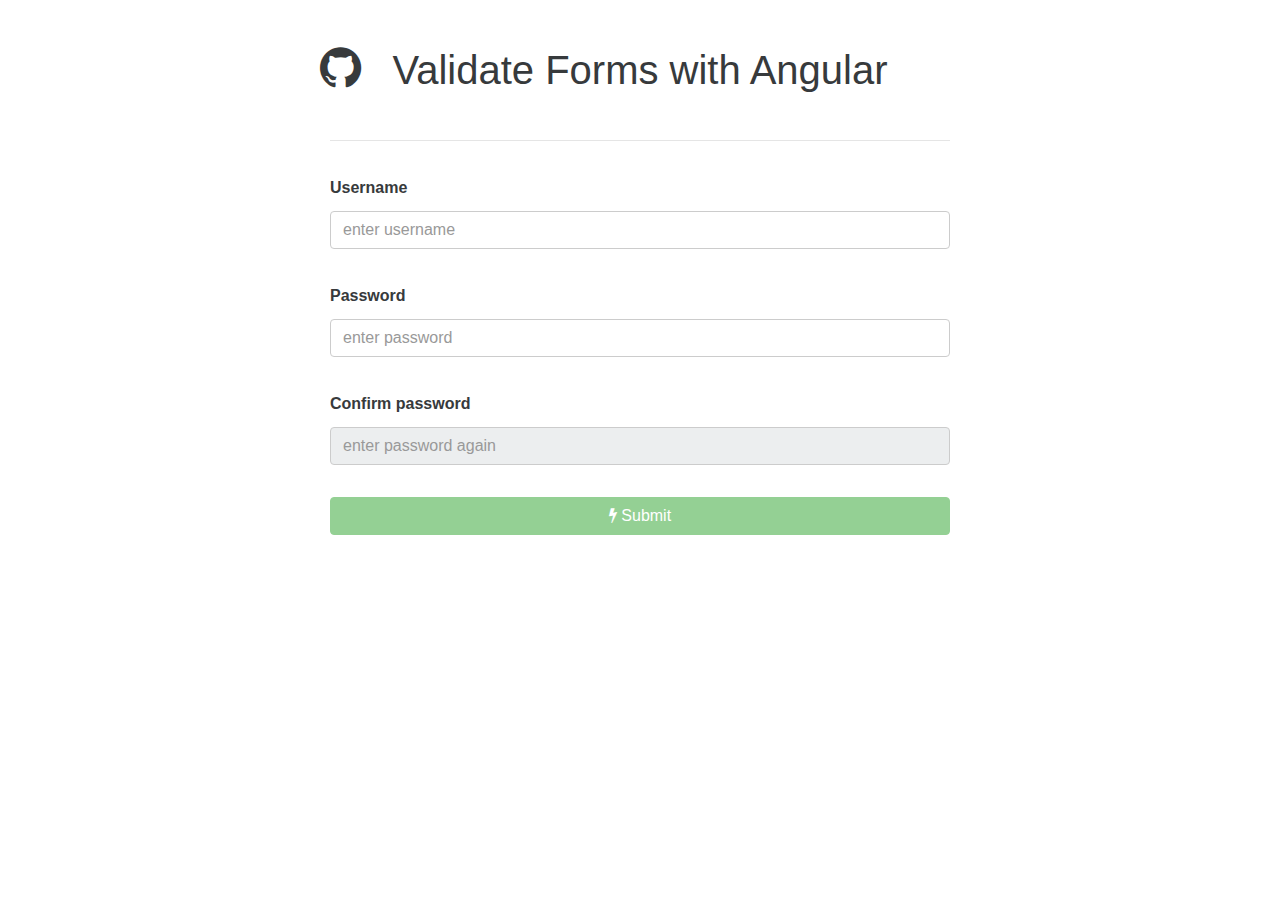
<file: index.html>
<!DOCTYPE html>
<html lang="en">

<head>
    <meta charset="UTF-8">
    <title>AngularJS - Form</title>
    <link rel="stylesheet" href="lib/css/bootstrap.css">
    <link rel="stylesheet" href="lib/css/font-awesome.css">
    <link rel="stylesheet" href="css/app.css">
</head>

<body ng-app="myApp">
    <div class="form-wrap container" ng-controller="formController">
        <h1 class="m-y-3" ng-bind="title"></h1>
        <a href="https://github.com/TransformGit"><span class="fa fa-github fa-3x"></span></a>
        <hr>
        <form action="https://github.com/TransformGit/Angular-TodoList" class="form-horizontal" name="subform" ng-submit="submitForm()">
            <div class="form-group result" ng-if="subform.$valid" ng-bind="success"></div>
            <div class="form-group" ng-class="{success: subform.username.$valid}">
                <label>Username</label>
                <input type="text" name="username" class="form-control" placeholder="enter username" ng-class="{error: subform.username.$invalid &&
                subform.username.$touched, success: subform.username.$valid &&
                subform.username.$touched}" ng-model="userdata.username" ng-minlength="6" ng-maxlength="12" ng-pattern="/^[A-Za-z][A-Za-z0-9_]{0,12}$/" required>
                <p class="text-danger" ng-if="subform.username.$error.required && subform.username.$touched" ng-bind="usrnull"></p>
                <p class="text-danger" ng-if="(subform.username.$error.minlength || subform.username.$error.maxlength) && subform.username.$touched" ng-bind="usrlengtherror"></p>
                <p class="text-danger" ng-if="subform.username.$error.pattern && subform.username.$touched" ng-bind="usrpattern"></p>
                <span class="fa fa-check right" ng-if="subform.username.$valid"></span>
            </div>
            <div class="form-group" ng-class="{success: subform.password.$valid}">
                <label>Password</label>
                <input type="password" name="password" class="form-control" placeholder="enter password" 
                ng-class="{error: subform.password.$invalid &&
                subform.password.$touched, success: subform.password.$valid &&
                subform.password.$touched}"
                ng-model="userdata.password" ng-minlength="6" ng-maxlength="12" required>
                <p class="text-danger" ng-if="subform.password.$error.required && subform.password.$touched" ng-bind="passnull"></p>
                <p class="text-danger" ng-if="(subform.password.$error.minlength || subform.password.$error.maxlength) && subform.password.$touched" ng-bind="passlengtherror"></p>
                <span class="fa fa-check right" ng-if="subform.password.$valid"></span>
            </div>
            <div class="form-group" ng-class="{success: subform.password2.$valid}">
                <label>Confirm password</label>
                <input type="password" name="password2" class="form-control" placeholder="enter password again" 
                ng-class="{error: subform.password2.$invalid &&
                subform.password2.$touched, success: subform.password2.$valid &&
                subform.password2.$touched}"
                ng-disabled="subform.password.$invalid"
                ng-model="userdata.password2" compare="userdata.password" required>
                <p class="text-danger" ng-if="subform.password2.$error.compare && subform.password2.$touched" ng-bind="pass2error"></p>
                <span class="fa fa-check right" ng-if="subform.password2.$valid"></span>
            </div>
            <div class="form-group">
                <button type="submit" class="btn btn-success col-sm-12" ng-disabled="subform.$invalid">
                <span class="fa fa-bolt"></span> Submit</button>
            </div>
        </form>
    </div>
    <script src="lib/angular.js"></script>
    <script src="js/app.js"></script>
</body>

</html>
</file>
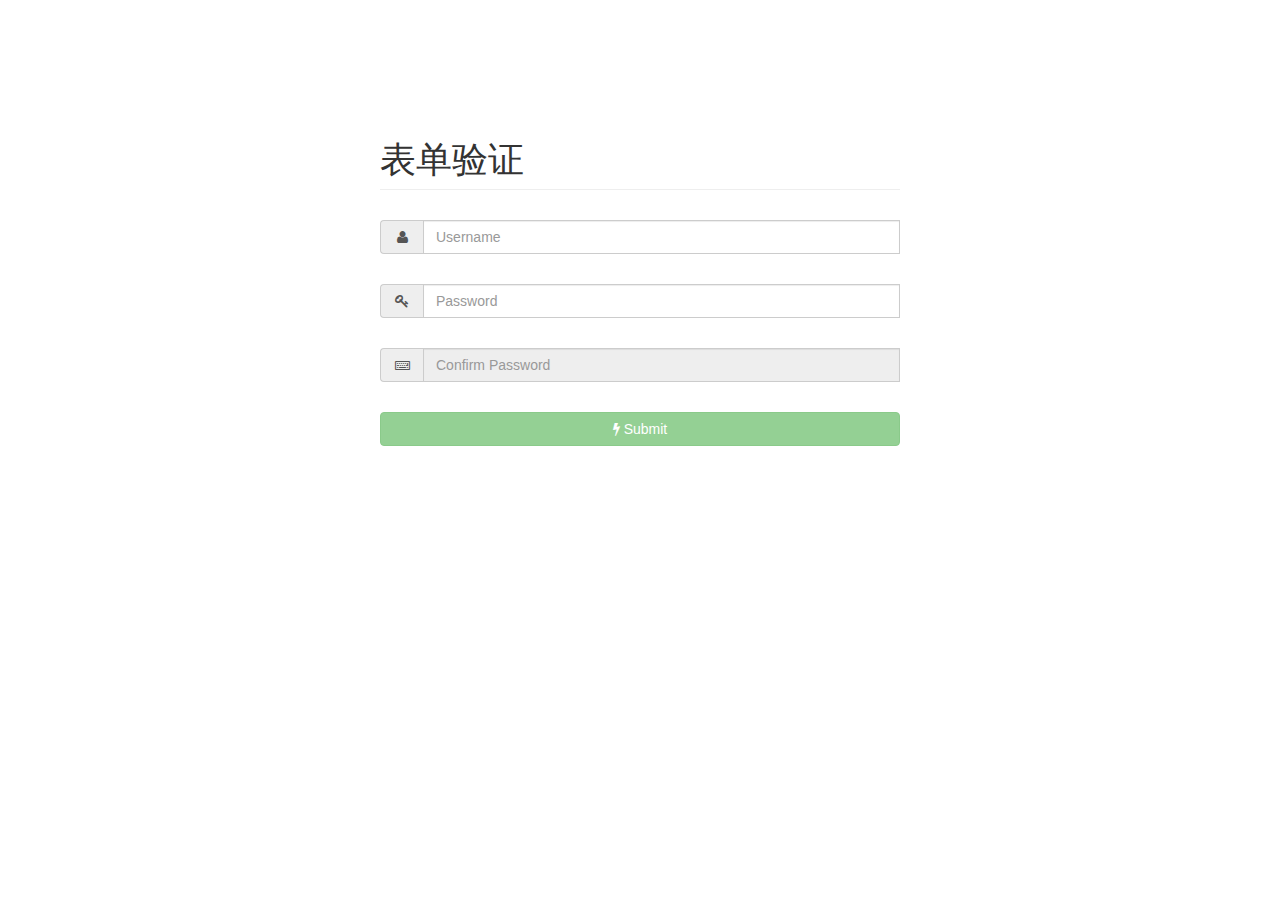
<file: jquery-form/index.html>
<!DOCTYPE html>
<html lang="en">

<head>
    <meta charset="UTF-8">
    <title>表单验证</title>
    <link href="css/bootstrap.min.css" rel="stylesheet">
    <link href="css/font-awesome.min.css" rel="stylesheet">
    <link rel="stylesheet" href="css/style.css">
</head>

<body>
    <div class="form-wrap container">
        <h1 class="page-header">表单验证</h1>
        <form action="/user/signup" name="regForm">
            <div class="input-group">
                <span class="input-group-addon">
                    <i class="fa fa-user fa-fw"></i>
                </span>
                <input type="text" id="name" name="user[username]" class="form-control" placeholder="Username" required>
                <span class="fa fa-check right"></span>
            </div>
            <p class="alert alert-warning">
                <i class="fa fa-warning"></i>&nbsp; &nbsp;以字母开头，且只能包含字母、数字、下划线，5-12位之间
            </p>
            <p class="alert alert-warning alert-exist">
                <i class="fa fa-warning"></i>&nbsp; &nbsp;用户名已被占用！
            </p>
            <div class="input-group">
                <span class="input-group-addon">
                    <i class="fa fa-key fa-fw"></i>
                </span>
                <input type="password" id="passwd" name="user[password]" class="form-control" placeholder="Password" required>
                <span class="fa fa-check right"></span>
            </div>
            <p class="alert alert-warning">
                <i class="fa fa-warning"></i>&nbsp;&nbsp;密码长度应在6-12位之间
            </p>
            <div class="input-group">
                <span class="input-group-addon">
                    <i class="fa fa-keyboard-o fa-fw"></i>
                </span>
                <input type="password" id="passwd2" name="password2" class="form-control passwd2" placeholder="Confirm Password" required disabled="true">
                <span class="fa fa-check right"></span>
            </div>
            <p class="alert alert-warning">
                <i class="fa fa-warning"></i>&nbsp;&nbsp;两次密码输入不一致
            </p>
            <div class="form-group">
                <button type="submit" id="submit" class="btn btn-success col-sm-12" disabled="true">
                    <span class="fa fa-bolt"></span> Submit
                </button>
            </div>
        </form>
    </div>
    <script src="js/jquery.min.js"></script>
    <script src="js/form.js"></script>
</body>

</html>
</file>
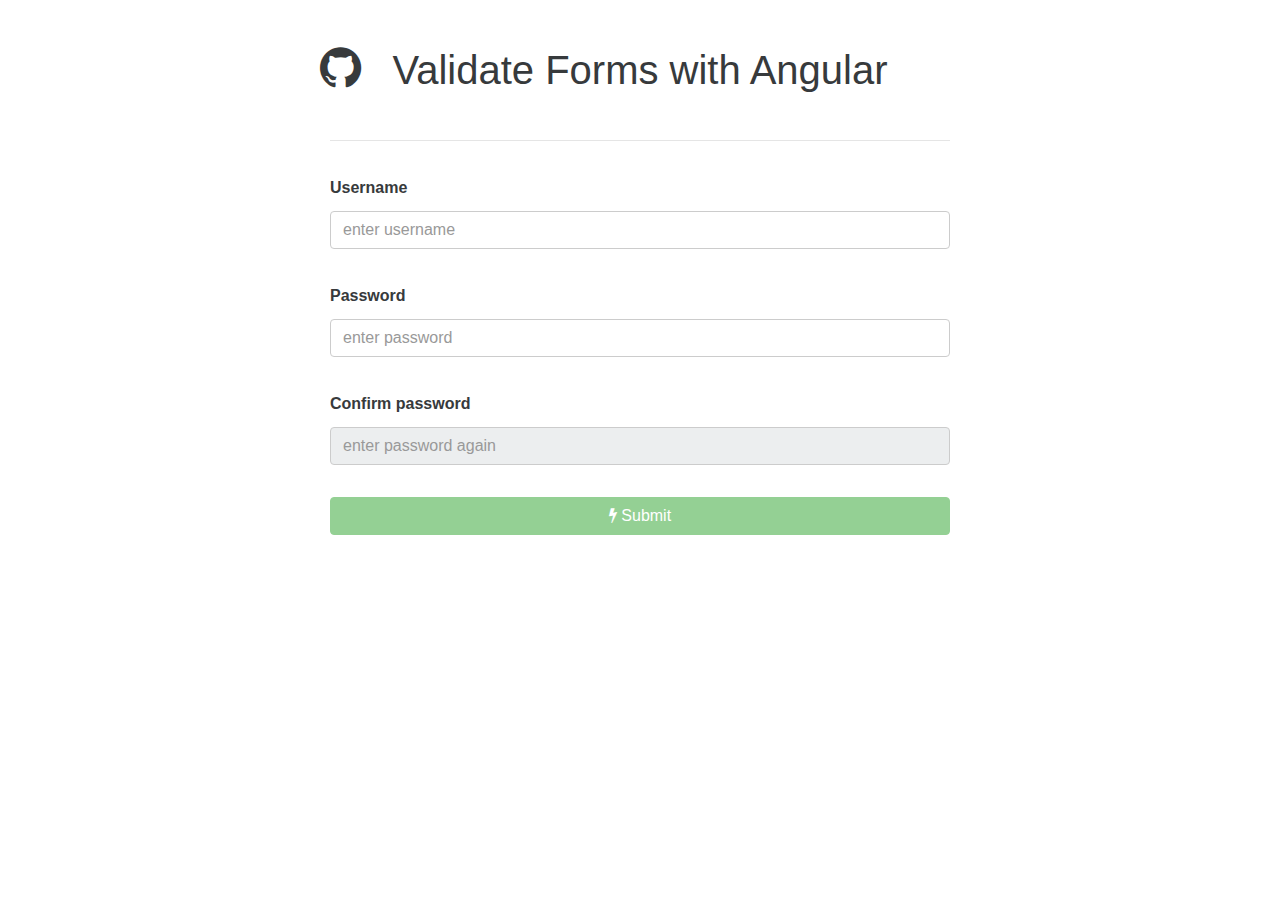
<file: forms.html>
<!DOCTYPE html>
<html lang="en">

<head>
    <meta charset="UTF-8">
    <title>AngularJS - Form</title>
    <link rel="stylesheet" href="lib/css/bootstrap.css">
    <link rel="stylesheet" href="lib/css/font-awesome.css">
    <link rel="stylesheet" href="css/app.css">
</head>

<body ng-app="myApp">
    <div class="form-wrap container" ng-controller="formController">
        <h1 class="m-y-3" ng-bind="title"></h1>
        <a href="https://github.com/TransformGit"><span class="fa fa-github fa-3x"></span></a>
        <hr>
        <form action="https://github.com/TransformGit/Angular-TodoList" class="form-horizontal" name="subform" ng-submit="submitForm()">
            <div class="form-group result" ng-if="subform.$valid" ng-bind="success"></div>
            <div class="form-group" ng-class="{success: subform.username.$valid}">
                <label>Username</label>
                <input type="text" name="username" class="form-control" placeholder="enter username" ng-class="{error: subform.username.$invalid &&
                subform.username.$touched, success: subform.username.$valid &&
                subform.username.$touched}" ng-model="userdata.username" ng-minlength="6" ng-maxlength="12" ng-pattern="/^[A-Za-z]\w{0,12}$/" required>
                <p class="text-danger" ng-if="subform.username.$error.required && subform.username.$touched" ng-bind="usrnull"></p>
                <p class="text-danger" ng-if="(subform.username.$error.minlength || subform.username.$error.maxlength) && subform.username.$touched" ng-bind="usrlengtherror"></p>
                <p class="text-danger" ng-if="subform.username.$error.pattern && subform.username.$touched" ng-bind="usrpattern"></p>
                <span class="fa fa-check right" ng-if="subform.username.$valid"></span>
            </div>
            <div class="form-group" ng-class="{success: subform.password.$valid}">
                <label>Password</label>
                <input type="password" name="password" class="form-control" placeholder="enter password" 
                ng-class="{error: subform.password.$invalid &&
                subform.password.$touched, success: subform.password.$valid &&
                subform.password.$touched}"
                ng-model="userdata.password" ng-minlength="6" ng-maxlength="12" required autocomplete="off">
                <p class="text-danger" ng-if="subform.password.$error.required && subform.password.$touched" ng-bind="passnull"></p>
                <p class="text-danger" ng-if="(subform.password.$error.minlength || subform.password.$error.maxlength) && subform.password.$touched" ng-bind="passlengtherror"></p>
                <span class="fa fa-check right" ng-if="subform.password.$valid"></span>
            </div>
            <div class="form-group" ng-class="{success: subform.password2.$valid}">
                <label>Confirm password</label>
                <input type="password" name="password2" class="form-control" placeholder="enter password again" 
                ng-class="{error: subform.password2.$invalid &&
                subform.password2.$touched, success: subform.password2.$valid &&
                subform.password2.$touched}"
                ng-disabled="subform.password.$invalid"
                ng-model="userdata.password2" compare="userdata.password" required>
                <!-- <p class="text-danger" ng-if="subform.password2.$error.compare && subform.password2.$touched" ng-bind="pass2error"></p> -->
                <span class="text-danger" ng-show="userdata.password2 != userdata.password && subform.password2.$touched" ng-bind="pass2error"></span>
                <span class="fa fa-check right" ng-if="subform.password2.$valid"></span>
            </div>
            <div class="form-group">
                <button type="submit" class="btn btn-success col-sm-12" ng-disabled="subform.$invalid">
                <span class="fa fa-bolt"></span> Submit</button>
            </div>
        </form>
    </div>
    <script src="lib/angular.js"></script>
    <script src="js/app.js"></script>
</body>

</html>
</file>
<file: css/app.css>
.form-wrap {
        width: 650px
    }   
    h1 {
        text-align: center
    } 
    a{
        color: inherit
    }
    .fa-github{
        position: absolute;
        margin: -95px -10px
    }   
    .form-group {
        margin-top: 2rem
    }
    label{
        line-height: 30px;
        font-weight: bold
    }
    .form-group .right {
        position: absolute;
        margin: -25px 590px;
        color: #3c763d
    }
    .success .form-control {
        border: 1px solid #3c763d
    }
    .error .form-control {
        border: 1px solid #3c763d
    }
    .error {
        color: #f20
    }
    .result{
        text-indent: 2rem;
        line-height: 40px;
        margin-bottom: 0;
        border-radius: .25rem;
        border: 1px solid #ccc;
        color: #3c763d; 
        background: #E0EFD8
    }
</file>
<file: jquery-form/css/style.css>
body {
    padding: 50px 0;
    /*background: #e1e1e1*/
}

img {
    display: block;
    max-width: 100%;
}

a:active,
a:link {
    outline: 0;
}

.navbar-brand {
    padding: 10px 20px;
}

.navbar-brand img {
    width: 120px;
}

a.interactive-item:hover {
    color: #fff;
    background-color: #43853d
}

a.interactive-item:hover code {
    background-color: transparent;
    color: #fff
}

a.imagelink:hover {
    background-color: transparent
}

#interactive-wrapper {
    flex: none
}

#interactive {
    background-image: url("/images/background.jpg");
    display: flex;
    align-items: center;
    justify-content: space-around;
}

.interactive-item {
    border: 20px solid transparent;
    min-width: 1px;
}

@media (max-width: 480px) {
    #logo-center {
        display: none;
    }
    #interactive {
        flex-wrap: wrap;
    }
}

@media (min-width: 481px) {
    #logo-first {
        display: none;
    }
}

.container-wrapper .container {
    margin: 10px auto;
    background: #fff
}

.container-wrapper .title {
    font-size: 20;
}

.cell {
    margin: 5px 0;
    border-bottom: 1px solid #ccc
}

.user-avatar {
    width: 40px;
}

.topic-title-wrap,
.cell span {
    line-height: 48px
}

a.topic-title {
    max-width: 80%;
    white-space: nowrap;
    text-overflow: ellipsis;
    overflow: hidden;
    display: inline-block;
    vertical-align: middle;
    font-size: 16px;
    line-height: 30px;
}

.center-text {
    text-align: center
}

.panel-body {
    min-height: 300px;
    font-size: 16px
}
.panel{
    width: 800px;
    margin-top: 50px;
}
.panel-title{
    color: #f60;
    font-size: 30px;
}
.submitted{
    margin: 10px 0 0 0;
}
/*signin signup css*/
.form-wrap {
    width: 550px;
    margin-top: 50px
}

.input-group,
.form-group {
    margin-top: 30px
}

.alert {
    padding: 8px;
    margin-top: 10px;
    display: none
}

.right {
    display: none;
    position: absolute;
    z-index: 2;
    margin: 10px -30px;
    color: #5cb85c
}

.success {
    border-color: #5cb85c
}

.error {
    border-color: #d9534f
}
</file>
